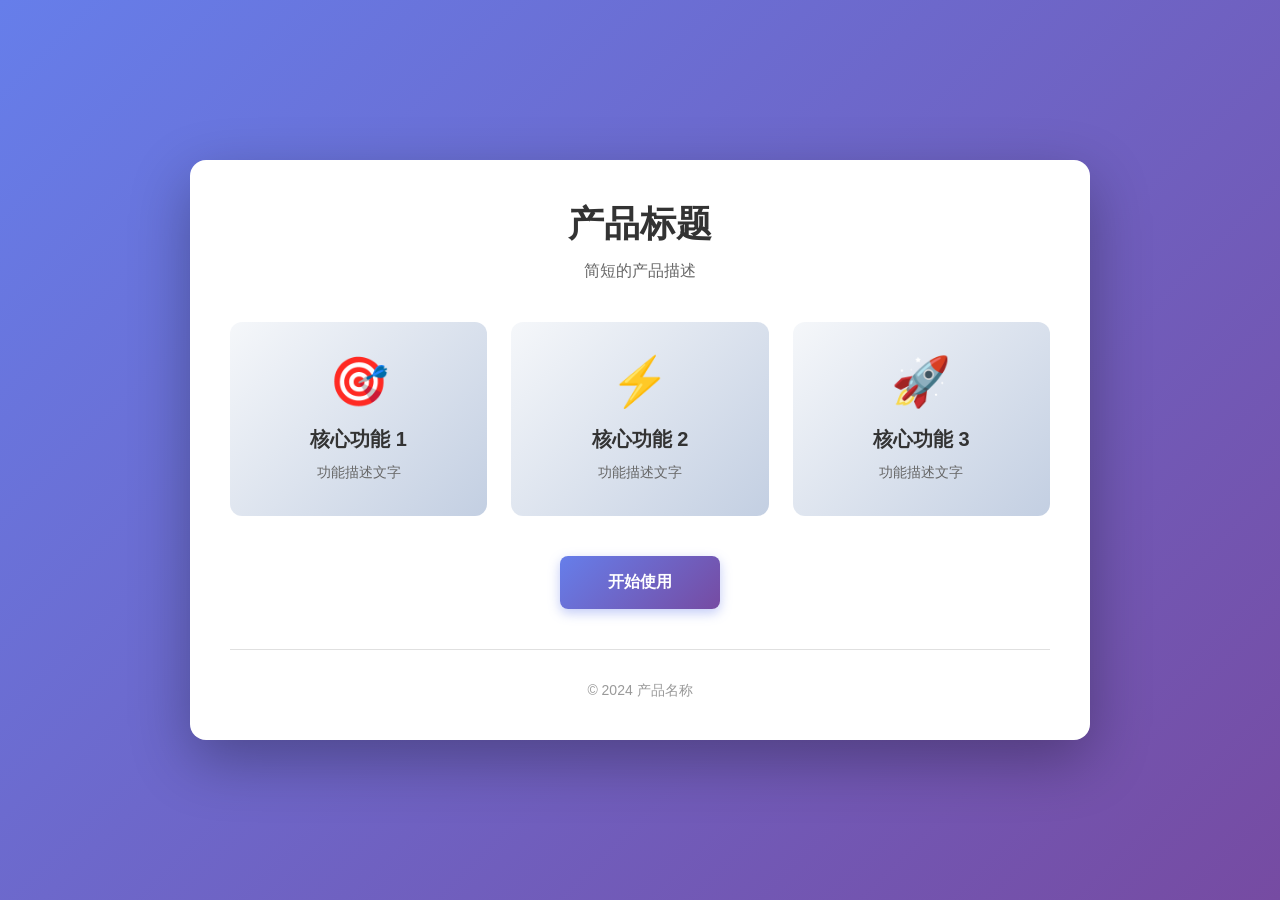
<file: workspace/example/example-prototype/index.html>
<!DOCTYPE html>
<html lang="zh-CN">
<head>
    <meta charset="UTF-8">
    <meta name="viewport" content="width=device-width, initial-scale=1.0">
    <title>示例原型</title>
    <link rel="stylesheet" href="style.css">
</head>
<body>
    <div class="container">
        <header class="header">
            <h1 data-mark="title">产品标题</h1>
            <p class="subtitle">简短的产品描述</p>
        </header>

        <main class="main-content">
            <section class="feature-section">
                <div class="feature-card" data-mark="feature-1">
                    <div class="feature-icon">🎯</div>
                    <h3>核心功能 1</h3>
                    <p>功能描述文字</p>
                </div>

                <div class="feature-card" data-mark="feature-2">
                    <div class="feature-icon">⚡</div>
                    <h3>核心功能 2</h3>
                    <p>功能描述文字</p>
                </div>

                <div class="feature-card" data-mark="feature-3">
                    <div class="feature-icon">🚀</div>
                    <h3>核心功能 3</h3>
                    <p>功能描述文字</p>
                </div>
            </section>

            <section class="action-section">
                <button class="primary-button" data-mark="cta-button">开始使用</button>
            </section>
        </main>

        <footer class="footer">
            <p>© 2024 产品名称</p>
        </footer>
    </div>

    <script src="script.js"></script>
</body>
</html>
</file>
<file: workspace/example/example-prototype/style.css>
* {
  margin: 0;
  padding: 0;
  box-sizing: border-box;
}

body {
  font-family: -apple-system, BlinkMacSystemFont, 'Segoe UI', Roboto, 'Helvetica Neue', Arial, sans-serif;
  background: linear-gradient(135deg, #667eea 0%, #764ba2 100%);
  min-height: 100vh;
  display: flex;
  align-items: center;
  justify-content: center;
  padding: 20px;
}

.container {
  background: white;
  border-radius: 16px;
  padding: 40px;
  max-width: 900px;
  width: 100%;
  box-shadow: 0 20px 60px rgba(0, 0, 0, 0.3);
  animation: fadeIn 0.5s ease-in;
}

@keyframes fadeIn {
  from {
    opacity: 0;
    transform: translateY(20px);
  }
  to {
    opacity: 1;
    transform: translateY(0);
  }
}

.header {
  text-align: center;
  margin-bottom: 40px;
}

.header h1 {
  font-size: 36px;
  color: #333;
  margin-bottom: 12px;
}

.subtitle {
  font-size: 16px;
  color: #666;
}

.main-content {
  margin-bottom: 40px;
}

.feature-section {
  display: grid;
  grid-template-columns: repeat(auto-fit, minmax(250px, 1fr));
  gap: 24px;
  margin-bottom: 40px;
}

.feature-card {
  background: linear-gradient(135deg, #f5f7fa 0%, #c3cfe2 100%);
  border-radius: 12px;
  padding: 32px 24px;
  text-align: center;
  transition: all 0.3s ease;
  cursor: pointer;
}

.feature-card:hover {
  transform: translateY(-5px);
  box-shadow: 0 12px 24px rgba(0, 0, 0, 0.15);
}

.feature-icon {
  font-size: 48px;
  margin-bottom: 16px;
}

.feature-card h3 {
  font-size: 20px;
  color: #333;
  margin-bottom: 8px;
}

.feature-card p {
  font-size: 14px;
  color: #666;
  line-height: 1.6;
}

.action-section {
  text-align: center;
}

.primary-button {
  background: linear-gradient(135deg, #667eea 0%, #764ba2 100%);
  color: white;
  border: none;
  padding: 16px 48px;
  border-radius: 8px;
  font-size: 16px;
  font-weight: 600;
  cursor: pointer;
  transition: all 0.3s ease;
  box-shadow: 0 4px 12px rgba(102, 126, 234, 0.4);
}

.primary-button:hover {
  transform: translateY(-2px);
  box-shadow: 0 6px 20px rgba(102, 126, 234, 0.6);
}

.primary-button:active {
  transform: translateY(0);
}

.footer {
  text-align: center;
  padding-top: 32px;
  border-top: 1px solid #e0e0e0;
  color: #999;
  font-size: 14px;
}

/* 响应式设计 */
@media (max-width: 768px) {
  .container {
    padding: 24px;
  }

  .header h1 {
    font-size: 28px;
  }

  .feature-section {
    grid-template-columns: 1fr;
  }
}
</file>
